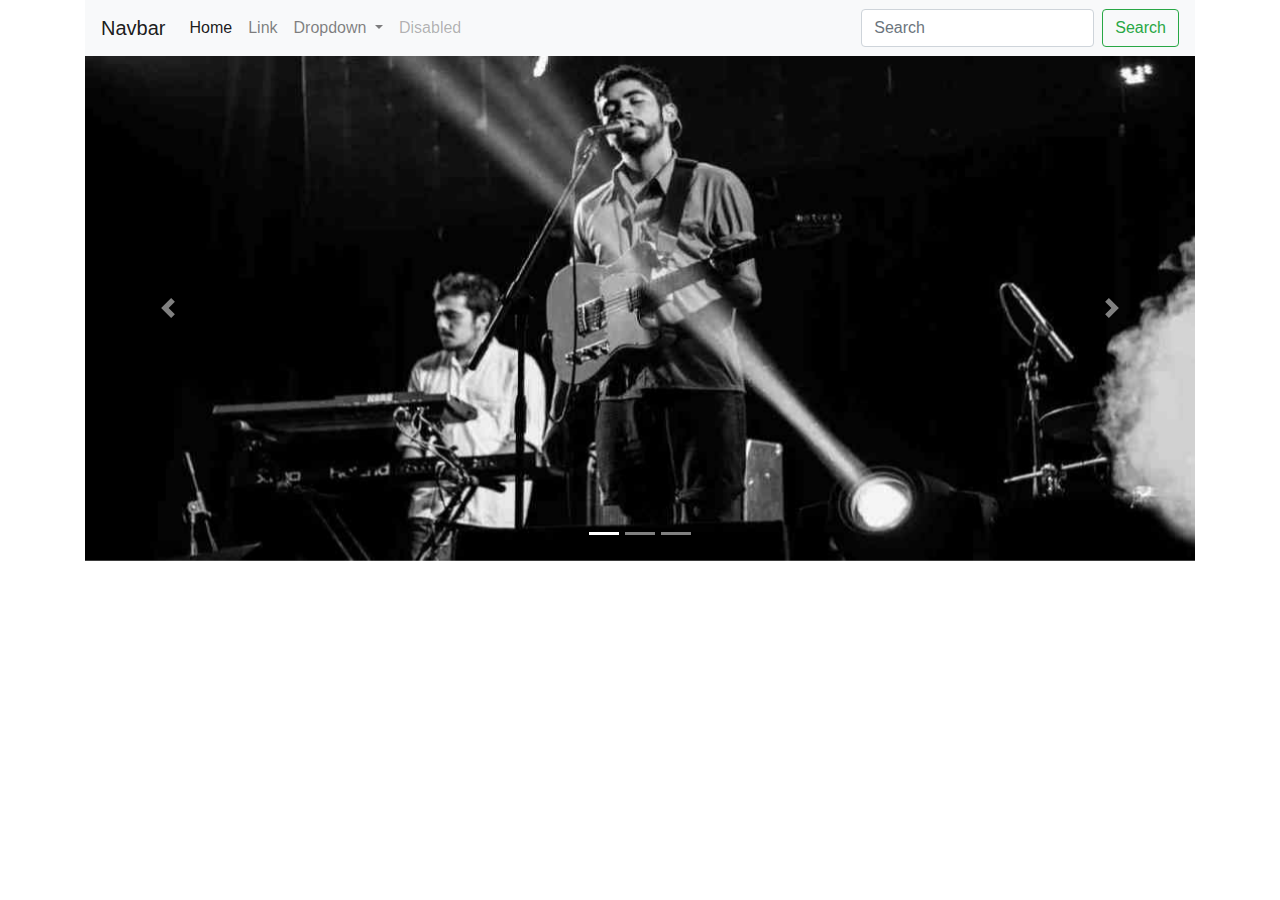
<file: index.html>
<!DOCTYPE html>
<html lang="en">
<head>
    <meta charset="UTF-8">
    <meta name="viewport" content="width=device-width, initial-scale=1.0">
    <title>Document</title>
    <link rel="stylesheet" href="css/bootstrap.css">
    <link rel="stylesheet" href="css/style.css">
</head>
<body>
  <div class="container">
    <nav class="navbar navbar-expand-lg navbar-light bg-light">
      <a class="navbar-brand" href="#">Navbar</a>
      <button class="navbar-toggler" type="button" data-toggle="collapse" data-target="#navbarSupportedContent" aria-controls="navbarSupportedContent" aria-expanded="false" aria-label="Toggle navigation">
        <span class="navbar-toggler-icon"></span>
      </button>
    
      <div class="collapse navbar-collapse" id="navbarSupportedContent">
        <ul class="navbar-nav mr-auto">
          <li class="nav-item active">
            <a class="nav-link" href="#">Home <span class="sr-only">(current)</span></a>
          </li>
          <li class="nav-item">
            <a class="nav-link" href="#">Link</a>
          </li>
          <li class="nav-item dropdown">
            <a class="nav-link dropdown-toggle" href="#" id="navbarDropdown" role="button" data-toggle="dropdown" aria-haspopup="true" aria-expanded="false">
              Dropdown
            </a>
            <div class="dropdown-menu" aria-labelledby="navbarDropdown">
              <a class="dropdown-item" href="#">Action</a>
              <a class="dropdown-item" href="#">Another action</a>
              <div class="dropdown-divider"></div>
              <a class="dropdown-item" href="#">Something else here</a>
            </div>
          </li>
          <li class="nav-item">
            <a class="nav-link disabled" href="#" tabindex="-1" aria-disabled="true">Disabled</a>
          </li>
        </ul>
        <form class="form-inline my-2 my-lg-0">
          <input class="form-control mr-sm-2" type="search" placeholder="Search" aria-label="Search">
          <button class="btn btn-outline-success my-2 my-sm-0" type="submit">Search</button>
        </form>
      </div>
    </nav>
    <div id="carouselExampleIndicators" class="carousel slide" data-ride="carousel">
      <ol class="carousel-indicators">
        <li data-target="#carouselExampleIndicators" data-slide-to="0" class="active"></li>
        <li data-target="#carouselExampleIndicators" data-slide-to="1"></li>
        <li data-target="#carouselExampleIndicators" data-slide-to="2"></li>
      </ol>
      <div class="carousel-inner">
        <div class="carousel-item active">
          <img src="img/chicago.jpg" class="d-block w-100" alt="...">
        </div>
        <div class="carousel-item">
          <img src="img/la.jpg" class="d-block w-100" alt="...">
        </div>
        <div class="carousel-item">
          <img src="img/ny.jpg" class="d-block w-100" alt="...">
        </div>
      </div>
      <a class="carousel-control-prev" href="#carouselExampleIndicators" role="button" data-slide="prev">
        <span class="carousel-control-prev-icon" aria-hidden="true"></span>
        <span class="sr-only">Previous</span>
      </a>
      <a class="carousel-control-next" href="#carouselExampleIndicators" role="button" data-slide="next">
        <span class="carousel-control-next-icon" aria-hidden="true"></span>
        <span class="sr-only">Next</span>
      </a>
    </div>
  </div>

   <script src="js/jquery-3.5.1.slim.min.js"></script>
 <script src="js/bootstrap.bundle.js"></script>
</body>
</html>
</file>
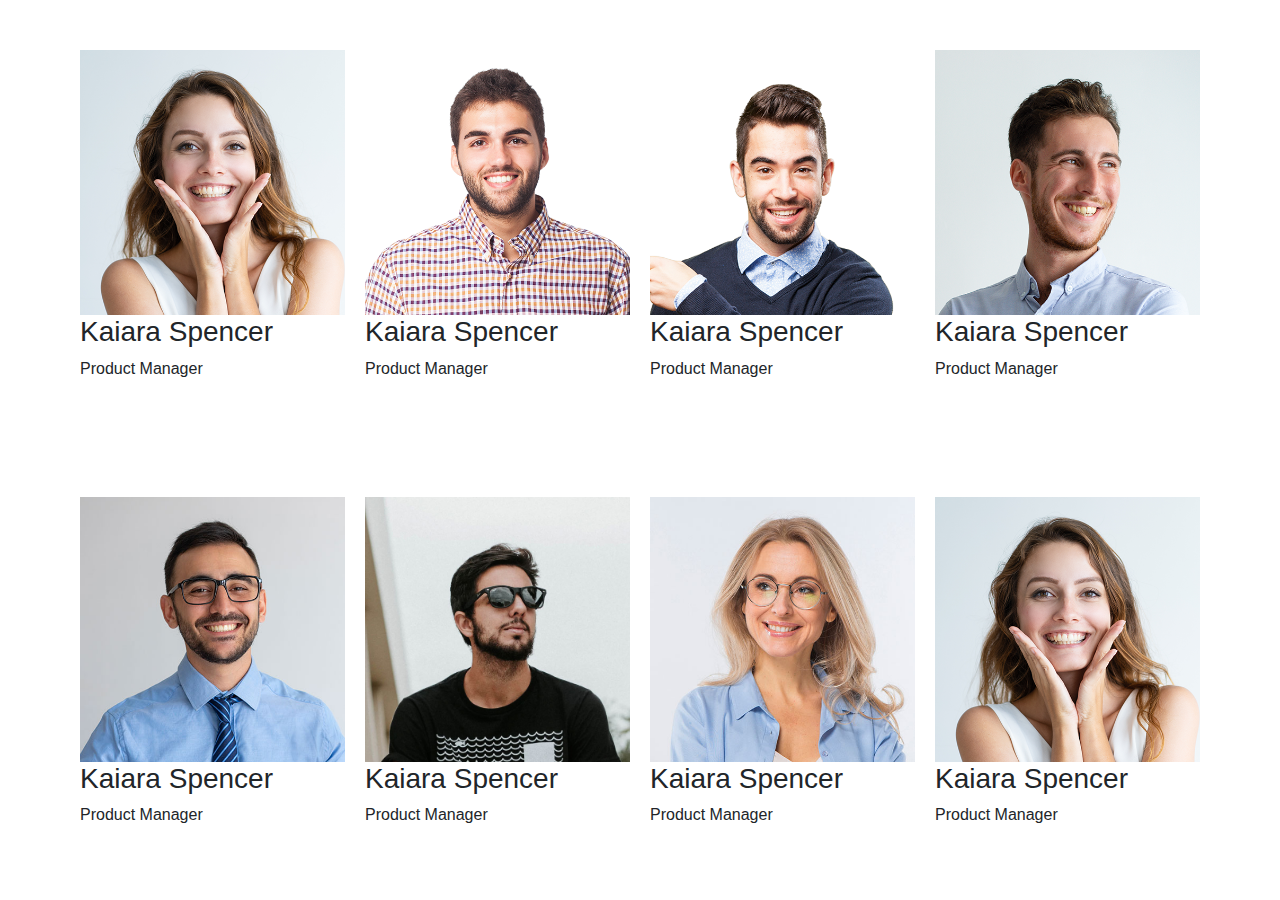
<file: bootstrap_task/index.html>
<!DOCTYPE html>
<html lang="en">
<head>
    <meta charset="UTF-8">
    <meta name="viewport" content="width=device-width, initial-scale=1.0">
    <title>Document</title>
    <link rel="stylesheet" href="css/bootstrap.css">
    <link rel="stylesheet" href="css/style.css">
</head>
<body>
    <div class="container">
        <div class="row">
            <div class="person col-lg-3 col-md-6 col-sm-12">
                <img src="img/person_1.jpg">
                <h3>Kaiara Spencer </h3>
                <p><span class="position">Product Manager</span></p>
            </div>
            <div class="person col-lg-3 col-md-6 col-sm-12">
                <img src="img/person_2.jpg">
                <h3>Kaiara Spencer </h3>
                <p><span class="position">Product Manager</span></p>
            </div>
            <div class="person col-lg-3 col-md-6 col-sm-12">
                <img src="img/person_3.jpg">
                <h3>Kaiara Spencer </h3>
                <p><span class="position">Product Manager</span></p>
            </div>
            <div class="person col-lg-3 col-md-6 col-sm-12">
                <img src="img/person_4.jpg">
                <h3>Kaiara Spencer </h3>
                <p><span class="position">Product Manager</span></p>
            </div>
            <div class="person col-lg-3 col-md-6 col-sm-12">
                <img src="img/person_5.jpg">
                <h3>Kaiara Spencer </h3>
                <p><span class="position">Product Manager</span></p>
            </div>
            <div class="person col-lg-3 col-md-6 col-sm-12">
                <img src="img/person_6.jpg">
                <h3>Kaiara Spencer </h3>
                <p><span class="position">Product Manager</span></p>
            </div>
            <div class="person col-lg-3 col-md-6 col-sm-12">
                <img src="img/person_7.jpg">
                <h3>Kaiara Spencer </h3>
                <p><span class="position">Product Manager</span></p>
            </div>
            <div class="person col-lg-3 col-md-6 col-sm-12">
                <img src="img/person_1.jpg">
                <h3>Kaiara Spencer </h3>
                <p><span class="position">Product Manager</span></p>
            </div>
        </div>
    </div>
    <script src="js/jquery-3.5.1.slim.min.js"></script>
    <script src="js/bootstrap.bundle.js"></script>
</body>

</html>
</file>
<file: css/style.css>
.btn-warning{
    background-color:red;
}
</file>
<file: bootstrap_task/css/style.css>
.person{
    margin:50px 0;
}
img{
    widtH:100%;
}

.col-1, .col-2, .col-3, .col-4, .col-5, .col-6, .col-7, .col-8, .col-9, .col-10, .col-11, .col-12, .col, .col-auto, .col-sm-1, .col-sm-2, .col-sm-3, .col-sm-4, .col-sm-5, .col-sm-6, .col-sm-7, .col-sm-8, .col-sm-9, .col-sm-10, .col-sm-11, .col-sm-12, .col-sm, .col-sm-auto, .col-md-1, .col-md-2, .col-md-3, .col-md-4, .col-md-5, .col-md-6, .col-md-7, .col-md-8, .col-md-9, .col-md-10, .col-md-11, .col-md-12, .col-md, .col-md-auto, .col-lg-1, .col-lg-2, .col-lg-3, .col-lg-4, .col-lg-5, .col-lg-6, .col-lg-7, .col-lg-8, .col-lg-9, .col-lg-10, .col-lg-11, .col-lg-12, .col-lg, .col-lg-auto, .col-xl-1, .col-xl-2, .col-xl-3, .col-xl-4, .col-xl-5, .col-xl-6, .col-xl-7, .col-xl-8, .col-xl-9, .col-xl-10, .col-xl-11, .col-xl-12, .col-xl, .col-xl-auto {
    position: relative;
    width: 100%;
    padding-right: 10px;
    padding-left: 10px;
}
</file>
